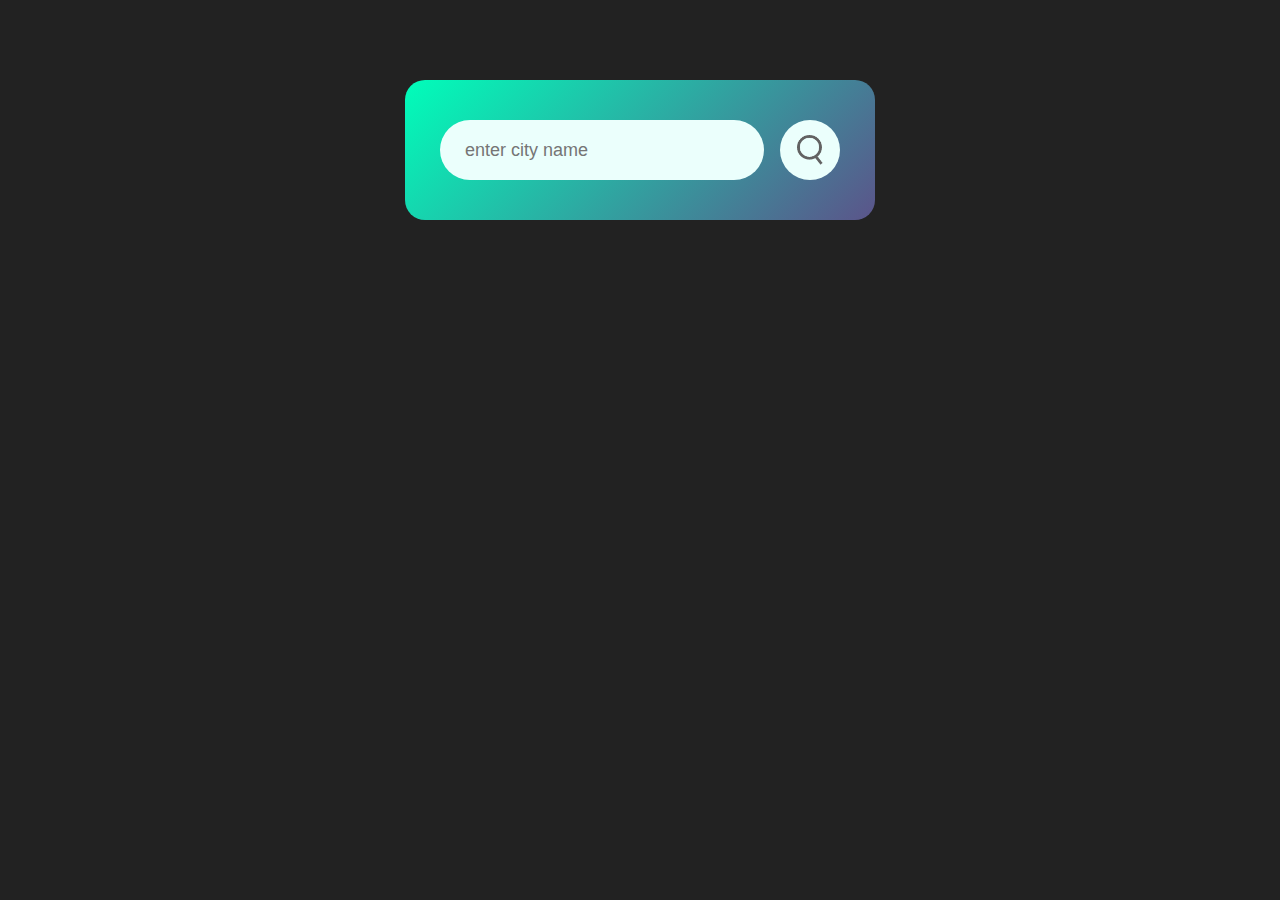
<file: 1st project Weather/index.html>
<!DOCTYPE html>
<html lang="en">
<head>
    <meta charset="UTF-8">
    <meta name="viewport" content="width=device-width, initial-scale=1.0">
    <title>Weather</title>
    <link rel="stylesheet" href="style.css">
</head>
<body>
    <div class="card">
        <div class="search">
            <input type="text" placeholder="enter city name " spellcheck="false">
            <button><img src="images/search.png"></button>
        </div>
        <div class="error">
            <p>City Not Fount</p>
        </div>
        <div class="weather">
            <img src="images/clouds.png" class="weather-icon">
            <h1 class="temp">22°C</h1>
            <h2 class="city">New York</h2>
            <div class="details">
                <div class="col">
                    <img src="images/humidity.png">
                    <div>
                        <p class="humidity">50%</p>
                        <p>Humidity</p>
                    </div>
                </div>

                <div class="col">
                    <img src="images/wind.png">
                    <div>
                        <p class="wind-speed">15 km/h</p>
                        <p>Wind-Speed</p>
                    </div>
                </div>

            </div>
        </div>
    </div>
   
</body>
<script>
    // https://api.openweathermap.org/data/2.5/weather?q=india&appid=59372261a0aee99a85e3ccb9272b1058&units=metric
    // https://api.openweathermap.org/data/2.5/weather?&units=metric&q=banglore&appid59372261a0aee99a85e3ccb9272b1058

    const apiKey = "59372261a0aee99a85e3ccb9272b1058";
    const apiUrl = "https://api.openweathermap.org/data/2.5/weather?&units=metric&q=";
    const weatherImg = document.querySelector('.weather-icon');

    const searchBar = document.querySelector('.search input');
    const searchBtn = document.querySelector('.search button');

    async function showWeather(city) {
        
        const response = await fetch(apiUrl+city+`&appid=${apiKey}`);
        let data = await response.json();

        console.log(data);
        if(response.status == 404 ){
            document.querySelector('.error').style.display = "block";
            document.querySelector('.weather').style.display = "none";
        }

        else{
            document.querySelector('.city').innerHTML = data.name;
            document.querySelector('.temp').innerHTML = Math.round(data.main.temp)+"°C";
            document.querySelector('.humidity').innerHTML = data.main.humidity+"%";
            document.querySelector('.wind-speed').innerHTML = data.wind.speed+"km/h";

            if(data.weather[0].main == 'Clear'){
                weatherImg.src = 'images/clear.png'
            }
            else if(data.weather[0].main == 'Clouds'){
                weatherImg.src = 'images/clouds.png'
            }
            else if(data.weather[0].main == 'Drizzle'){
                weatherImg.src = 'images/drizzle.png'
            }
            else if(data.weather[0].main == 'Mist'){
                weatherImg.src = 'images/mist.png'
            }
            else if(data.weather[0].main == 'Snow'){
                weatherImg.src = 'images/snow.png'
            }
            else if(data.weather[0].main == 'Rain'){
                weatherImg.src = 'images/rain.png'
            }

            document.querySelector('.weather').style.display = 'block'; 
            document.querySelector('.error').style.display = "none"

        }
        
    }
    
    searchBtn.addEventListener('click',()=>{
        showWeather(searchBar.value);
    })
</script>
</html>
</file>
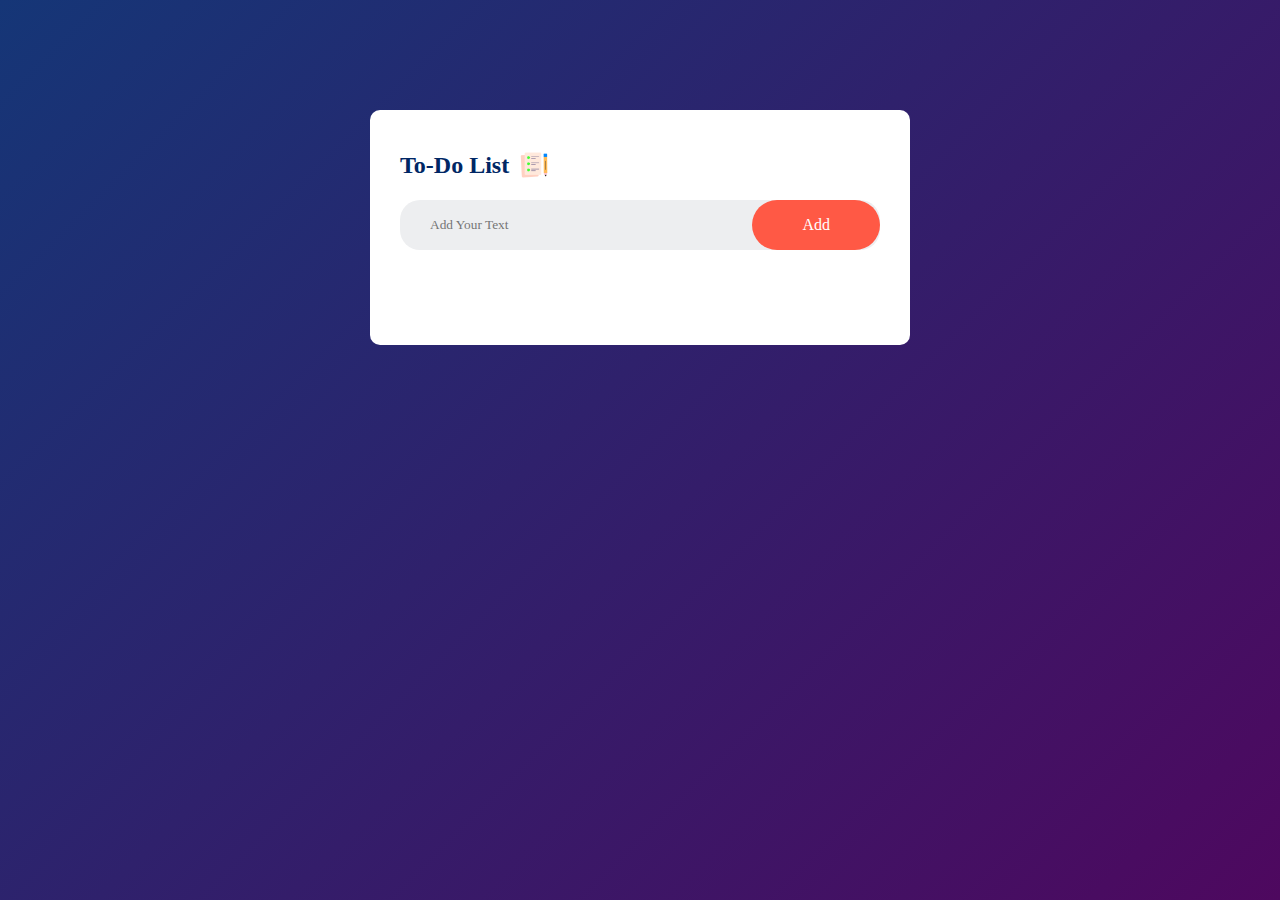
<file: 2d project-To-do-List/index.html>
<!DOCTYPE html>
<html lang="en">
<head>
    <meta charset="UTF-8">
    <meta name="viewport" content="width=device-width, initial-scale=1.0">
    <title>To-Do-List</title>
    <link rel="stylesheet" href="style.css">
</head>
<body>
    <div class="container">
        <div class="todo-app">
            <h2>To-Do List <img src="images/icon.png" ></h2>
            <div class="row">
                <input type="text" id="input-box" placeholder="Add Your Text">
                <button onclick="addtask()">Add</button>
            </div>
            <ul id="list-container">
                
            </ul>
        </div>
    </div>
</body>

<script>
    const inputBox = document.querySelector('#input-box');
    const listContainer = document.querySelector('#list-container');

    function addtask(){
        if(inputBox.value === ''){
            alert('You Must Write Something!')
        }
        else{
            let li = document.createElement('li');
            li.innerHTML = inputBox.value;
            listContainer.appendChild(li);
            let span = document.createElement('span');
            span.innerHTML = '\u00d7';
            li.appendChild(span)
        }
        inputBox.value = '';
        saveData();
    }

    listContainer.addEventListener('click',function(e){
        if (e.target.tagName === 'LI') {
            e.target.classList.toggle('checked');
            saveData();
        }
        else if(e.target.tagName === 'SPAN'){
            e.target.parentElement.remove()
            saveData();
        }
    },false)

    function saveData(){
        localStorage.setItem("data",listContainer.innerHTML);
    }
    function showData(){
        listContainer.innerHTML = localStorage.getItem("data");
    }
    showData();

</script>
</html>
</file>
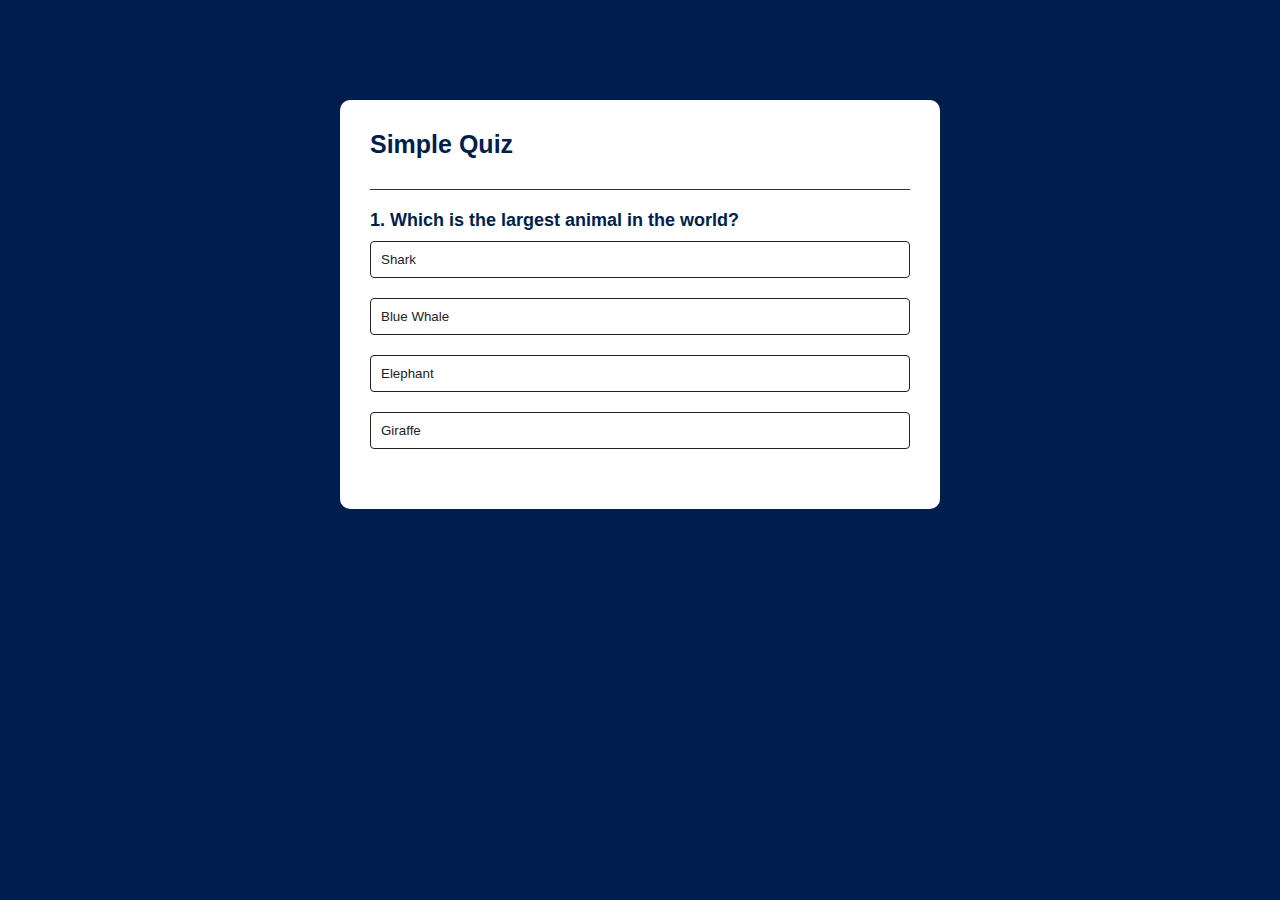
<file: 3rd project Quiz App/index.html>
<!DOCTYPE html>
<html lang="en">
<head>
    <meta charset="UTF-8">
    <meta name="viewport" content="width=device-width, initial-scale=1.0">
    <title>Quiz App</title>
    <link rel="stylesheet" href="style.css">
</head>
<body>
    <div class="app">
        <h1>Simple Quiz</h1>
        <div class="quiz">
            <h2 id="question">Ouestion goes here</h2>
            <div class="answer-button">
                <button class="btn">Answer 1</button>
                <button class="btn">Answer 2</button>
                <button class="btn">Answer 3</button>
                <button class="btn">Answer 4</button>
            </div>
            <button id="next-btn">NEXT</button>
        </div>
    </div>
</body>
<script src="script.js"></script>
</html>
</file>
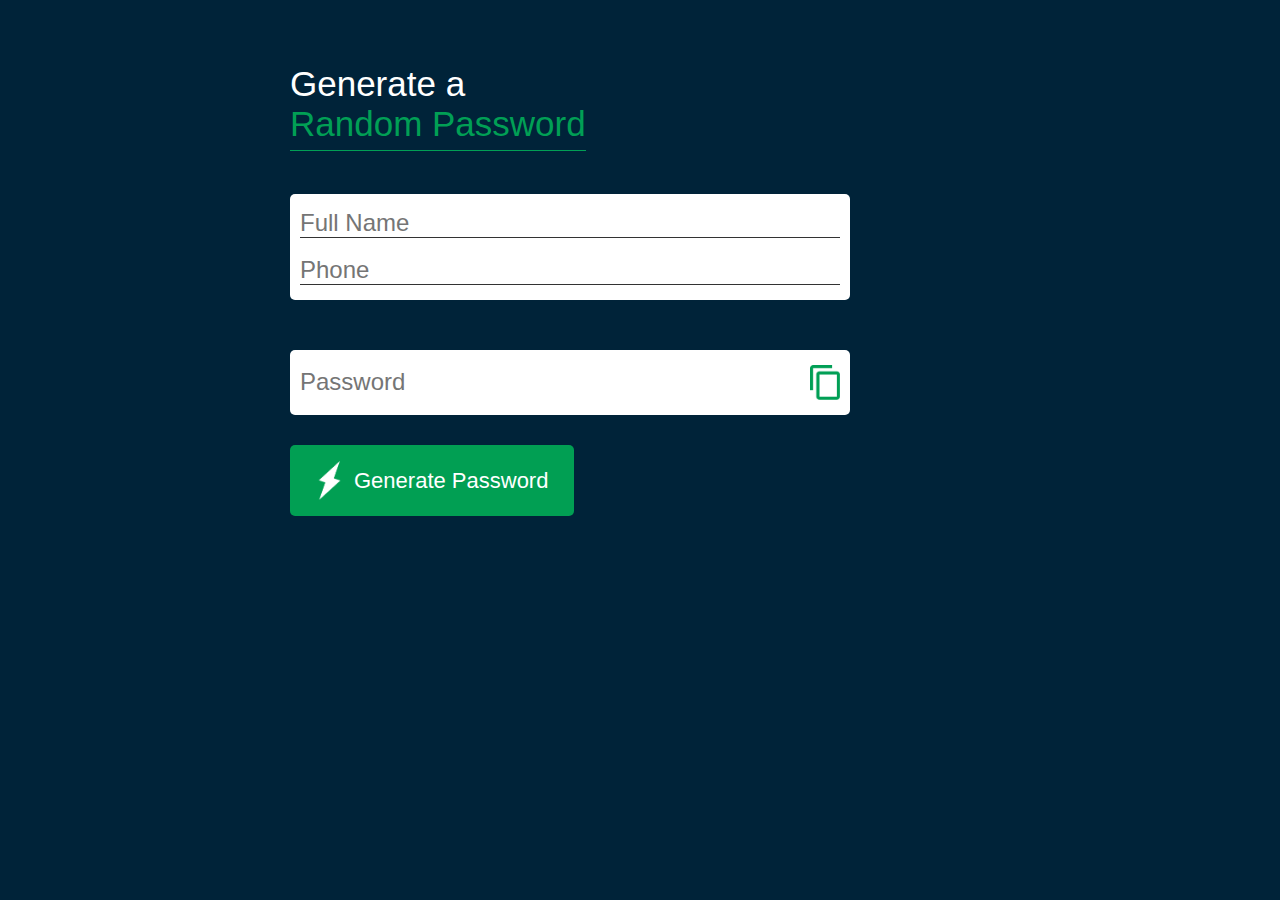
<file: 4th project password generater/index.html>
<!DOCTYPE html>
<html lang="en">
<head>
    <meta charset="UTF-8">
    <meta name="viewport" content="width=device-width, initial-scale=1.0">
    <title>Password Generater</title>
    <link rel="stylesheet" href="style.css">
</head>
<body>

    <div class="container">
        <h1>Generate a <br> <span>Random Password</span></h1>
        <div class="displayInput">
        <input type="text" id="user" placeholder="Full Name"><br>
        <input type="tel" id="Pnumber" placeholder="Phone" >
        </div>
        <div class="display">
            <input type="text" id="password" placeholder="Password">
            <img src="images/copy.png" onclick="copyPassword()">
        </div>
        <button onclick="generatePassword()"><img src="images/generate.png" >Generate Password</button>
    </div>

</body>
<script>
    const user = document.getElementById('user');
    const number = document.getElementById('Pnumber');
    const specialWord = "@#$%&";
    const passwordBox = document.querySelector('#password');

    function generatePassword(){
        let userValue = user.value;
        let numbersValue = number.value
        const allchars = userValue + numbersValue;
        const length = 8;
        let password = "";
        if(userValue === '' || numbersValue === ''){
            alert('plz fill details first');
        }
        else{
            while(length > password.length)
            { 
                if(password.length == 4){
                    let randomNumber = Math.random()*specialWord.length;
                    password += specialWord[Math.round(randomNumber)-1];
                }
                else{
                    password += allchars[Math.floor(Math.random()*allchars.length)];
                }
            }
            passwordBox.value = password;
            user.value = '';
            number.value = '';
        }
    }

    function copyPassword() {
        passwordBox.select();
        document.execCommand('copy');
    }
 
</script>
</html>
</file>
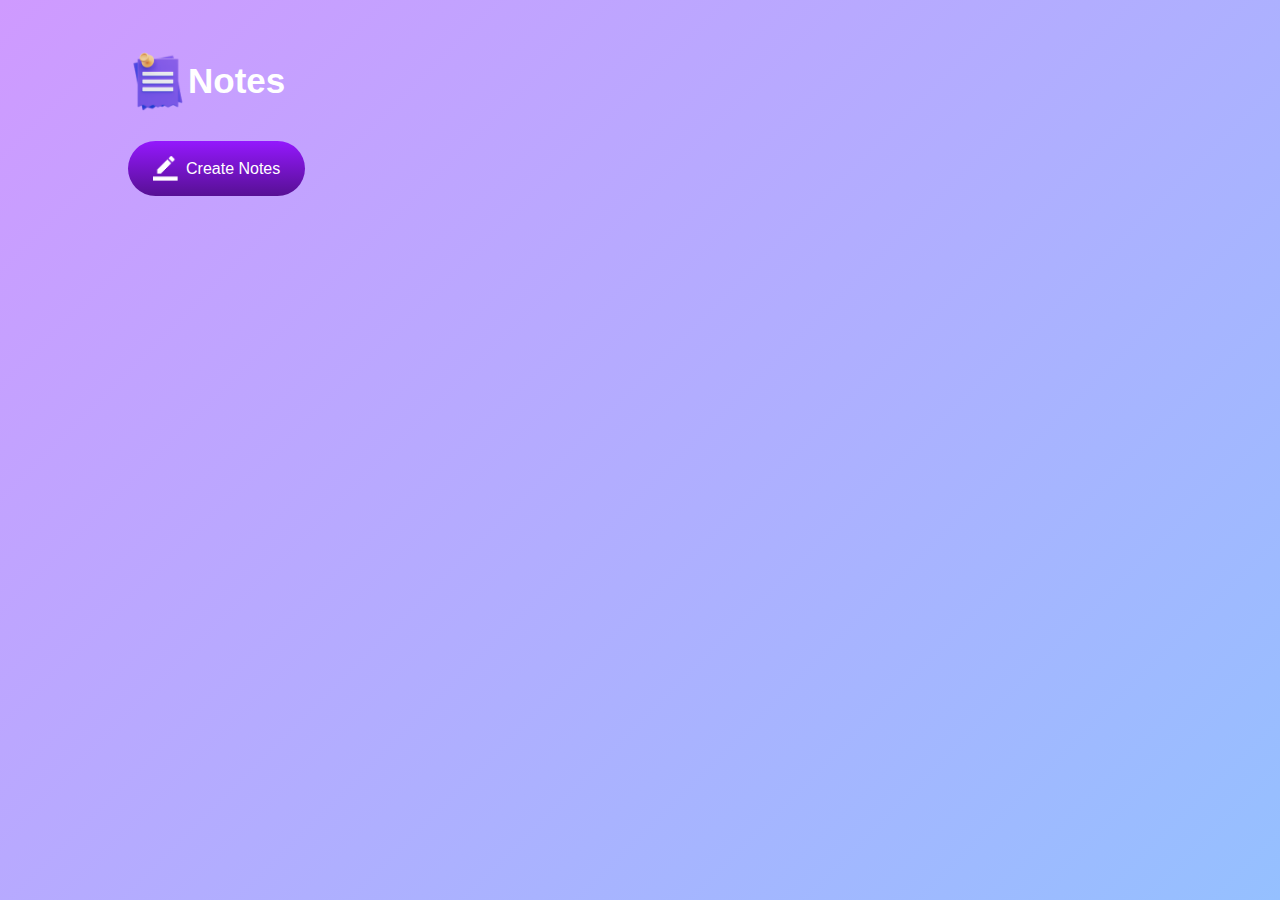
<file: 5th project notesApp/index.html>
<!DOCTYPE html>
<html lang="en">
<head>
    <meta charset="UTF-8">
    <meta name="viewport" content="width=device-width, initial-scale=1.0">
    <title>Notes-App</title>
    <link rel="stylesheet" href="style.css">
</head>
<body>
    <div class="container">
        <h1><img src="images/notes.png">Notes</h1>
        <button class="btn"><img src="images/edit.png">Create Notes</button>
        <div class="notes-container">
            <!-- <p contenteditable="true" class="input-box">
                <img src="images/delete.png">
            </p> -->
        </div>
    </div>
    
</body>
<script src="script.js"></script>
</html>
</file>
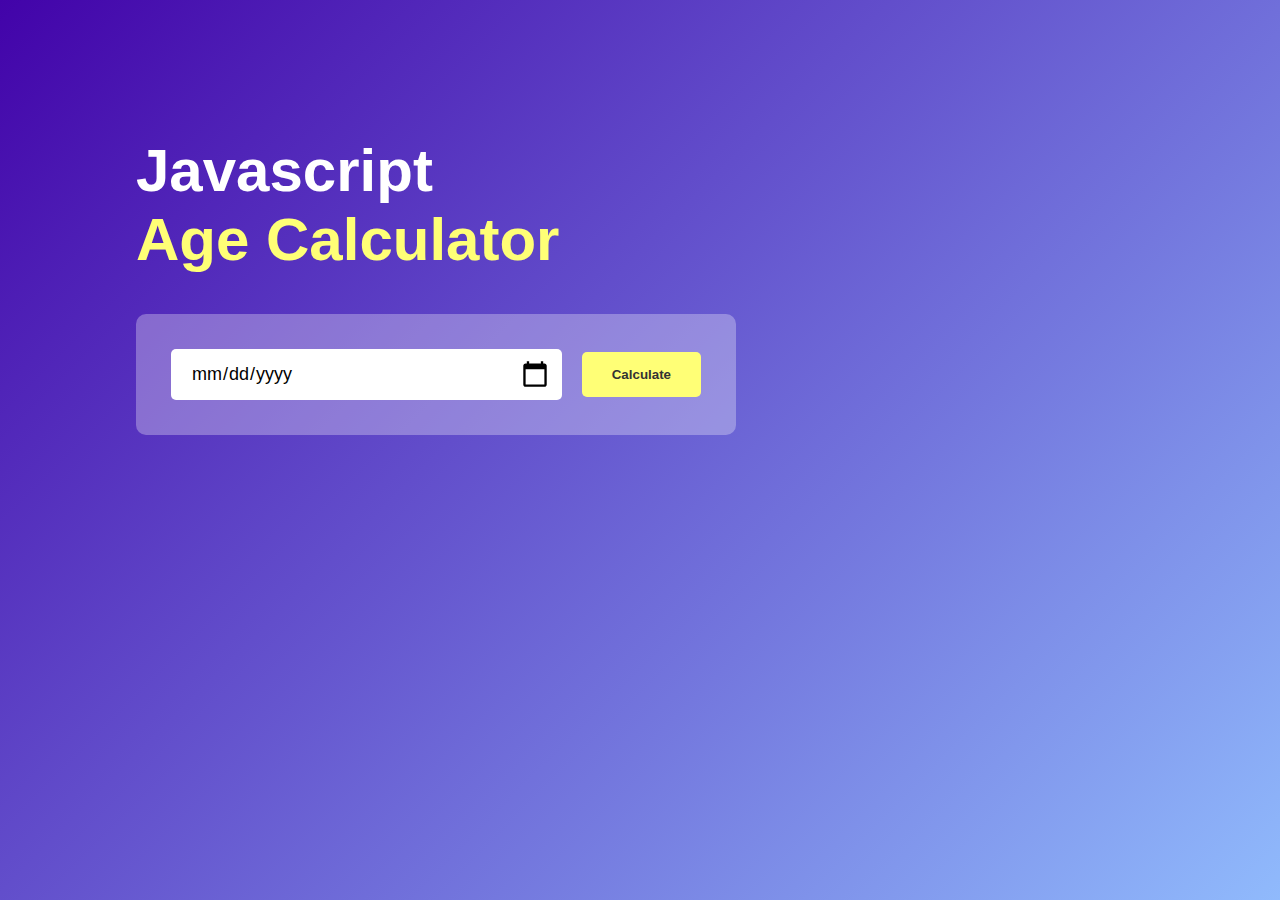
<file: 6th project Age Calculator/index.html>
<!DOCTYPE html>
<html lang="en">
<head>
    <meta charset="UTF-8">
    <meta name="viewport" content="width=device-width, initial-scale=1.0">
    <title>Age Calculater</title>
    <link rel="stylesheet" href="style.css">
</head>
<body>
    <div class="container">
        <div class="calculator">
            <h1>Javascript<br><span>Age Calculator</span></h1>
            <div class="input-box">
                <input type="date" id="date">
                <button onclick="calculateDate()">Calculate</button>
            </div>
            <p id="result"></p>
        </div>
    </div>
</body>
<script src="script.js"></script>
</html>
</file>
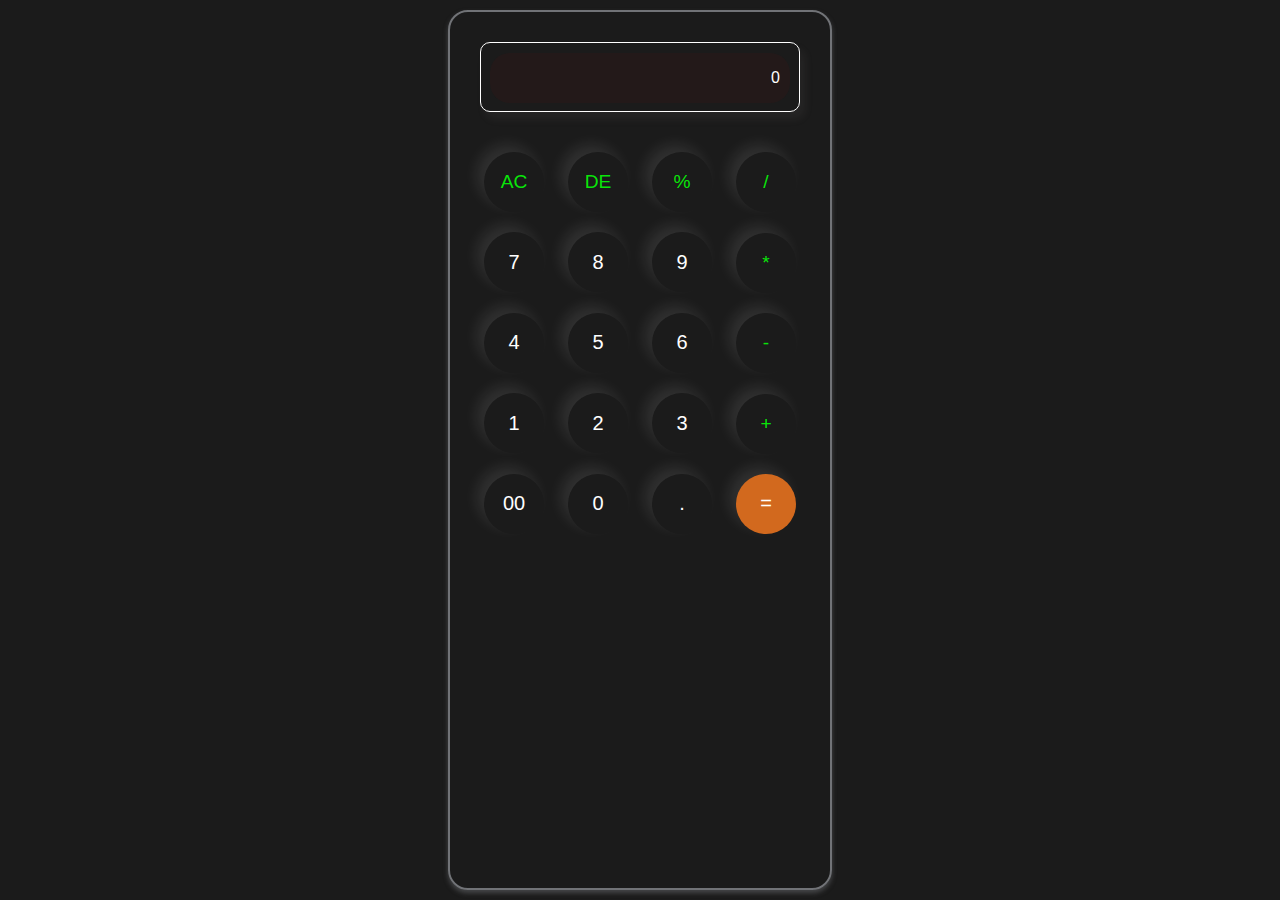
<file: 7th project-calculater/index.html>
<!DOCTYPE html>
<html lang="en">
<head>
    <meta charset="UTF-8">
    <meta name="viewport" content="width=device-width, initial-scale=1.0">
    <title>calculater</title>
    <link rel="stylesheet" href="style.css">
</head>
<body>
    
    <div class="calculater">
        <div class="solve">
            <input type="text" placeholder="0" id="inputBox">
        </div>
        <div class="row">
            <label for="button"><button class="operator" id="ac">AC</button></label>
            <label for="button"><button class="operator" id="del">DE</button></label>
            <label for="button"><button class="operator numbtn" id="per">%</button></label>
            <label for="button"><button class="operator numbtn">/</button>
            </div></label>
        <div class="row">
            <label for="button"><button class="numbtn">7</button></label>
            <label for="button"><button class="numbtn">8</button></label>
            <label for="button"><button class="numbtn">9</button></label>
            <label for="button"><button class="operator numbtn">*</button></label>
        </div>
        <div class="row">
            <label for="button"><button class="numbtn">4</button></label>
            <label for="button"><button class="numbtn">5</button></label>
            <label for="button"><button class="numbtn">6</button></label>
            <label for="button"><button class="operator numbtn">-</button>
            </div></label>
        <div class="row">
            <label for="button"><button class="numbtn">1</button></label>
            <label for="button"><button class="numbtn">2</button></label>
            <label for="button"><button class="numbtn">3</button></label>
            <label for="button"><button class="operator numbtn">+</button></label>
        </div>
        <div class="row">
            <label for="button"><button class="numbtn">00</button></label>
            <label for="button"><button class="numbtn">0</button></label>
            <label for="button"><button class="numbtn">.</button></label>
            <label for="button"><button class="Equalbtn" id="eqbtn">=</button></label>
        </div>
    </div>
    <script src="script.js"></script>
</body>
</html>
</file>
<file: 1st project Weather/style.css>
*{
    margin: 0%;
    padding: 0%;
    box-sizing: border-box;
    font-family: 'Poppins',sans-serif;
}
body{
    background: #222;
}
.card{
    width: 90%;
    max-width: 470px;
    background: linear-gradient(135deg, #00feba, #5b548a);
    color: rgb(254, 253, 253);
    margin: 80px auto 0;
    border-radius: 20px;
    padding: 40px 35px;
    text-align: center;
}
.search{
    width: 100%;
    display: flex;
    align-items: center;
    justify-content: space-between;
}
.search input{
    border: 0;
    outline: 0;
    background: #ebfffc;
    color: #555;
    padding: 10px 25px;
    height: 60px;
    border-radius: 30px;
    flex: 1;
    margin-right: 16px;
    font-size: 18px;
}
.search button{
    border: 0;
    outline: 0;
    background-color: #ebfffc;
    border-radius: 50%;
    width: 60px;
    height: 60px;
    cursor: pointer;
    display: flex;
    justify-content: center;
    flex-direction: column;
    align-items: center;

}
.search button img{
    height: 30px;
}
.weather-icon{
    width: 170px;
    margin-top: 30px;
}
.weather h1{
    font-size: 80px;
    font-weight: 500;
}
.weather h2{
    font-size: 45px;
    font-weight: 400;
    margin-top: -10px;
}
.details{
    display: flex;
    align-items: center;
    justify-content: space-between;
    padding: 0 20px;
    margin-top: 50px;

}
.col{
    display: flex;
    align-items: center;
    text-align: left;
}
.col img{
    width: 40px;
    margin-right: 10px;
}
.humidity, .wind-speed{
    font-size: 28px;
    margin-top: -6px;
}
.weather{
    display: none;
}
.error{
    text-align: left;
    margin-left: 10px;
    font-size: 14px;
    margin-top: 10px;
    display: none;
}
</file>
<file: 2d project-To-do-List/style.css>
*{
    margin: 0%;
    padding: 0%;
    font-family: 'poppins','sans-serif';
    box-sizing: border-box;
}
.container{
    width: 100%;
    min-height: 100vh;
    background: linear-gradient(135deg,#153677,#4e085f);
    padding: 10px;
}
.todo-app{
    width: 100%;
    max-width: 540px;
    background-color: #fff;
    margin: 100px auto 20px;
    padding: 40px 30px 70px;
    border-radius: 10px;
}
.todo-app h2{
    color: #002765;
    display: flex;
    align-items: center;
    margin-bottom: 20px;
}
.todo-app h2 img{
    width: 30px;
    margin-left: 10px;
}
.row{
    display: flex;
    align-items: center;
    justify-content: space-between;
    background-color: #edeef0;
    border-radius: 20px;
    padding-left: 20px;
    margin-bottom: 25px;
}
.row input{
    flex: 1;
    border: none;
    outline: none;
    background: transparent;
    padding: 10px;
    font-weight: 14px;
}
.row button{
    border: none;
    outline: none;
    padding: 16px 50px;
    background: #ff5945;
    color: #fff;
    font-size: 16px;
    cursor: pointer;
    border-radius: 40px;
}
ul li{
    list-style: none;
    font-size: 17px;
    cursor: pointer;
    padding: 12px 8px 12px 50px;
    user-select: none;
    position: relative;
}
ul li::before{
    content: '';
    position: absolute;
    height: 28px;
    width: 28px;
    border-radius: 50%;
    background-image: url(images/unchecked.png);
    background-size: cover;
    background-position: center;
    top: 12px;
    left: 8px;
}
ul li.checked{
    color: #555;
    text-decoration: line-through;

}
ul li.checked::before{
    background-image: url(images/checked.png);
}
ul li span{
    position: absolute;
    right: 0;
    top: 5px;
    width: 40px;
    height: 40px;
    font-size: 22px;
    color: #555;
    line-height: 40px;
    text-align: center;
}
ul li span:hover{
    background: #edeefe;
    border-radius: 50%;
}
</file>
<file: 3rd project Quiz App/style.css>
*{
    margin: 0%;
    padding: 0%;
    font-family: sans-serif,'Poppins';
    box-sizing: border-box;
}
body{
    background: #001e4d;
}
.app{
    background: #fff;
    width: 90%;
    max-width: 600px;
    border-radius: 10px;
    padding: 30px;
    margin: 100px auto 0;
}
.app h1{
    font-size: 25px;
    color: #001e4d;
    font-weight: 600;
    border-bottom: 1px solid #333;
    padding-bottom: 30px;
}
.quiz{
    padding: 20px 0;
}
.quiz h2{
    font-size: 18px;
    color: #001e4d;
    font-weight: 600;
}
.btn{
    background: #fff;
    color: #222;
    font-weight: 500;
    width: 100%;
    border: 1px solid #222;
    padding: 10px;
    margin: 10px 0;
    text-align: left;
    border-radius: 4px;
    cursor: pointer;
    transition: all 0.3s;
}
.btn:hover:not([disabled]){
    background: #222;
    color: #fff;
}
.btn:disabled{
    cursor: no-drop;
}
#next-btn{
    background: #001e4d;
    color: #fff;
    font-weight: 500;
    width: 150px;
    border: 0;
    padding: 10px;
    margin: 20px auto 0;
    border-radius: 4px;
    cursor: pointer;
    display: none;
}
.correct{
    background: #9aeabc;
}
.incorrect{
    background: #ff9393;
}
</file>
<file: 4th project password generater/style.css>
*{
    margin:0%;
    padding: 0%;
    font-family: 'poppins',sans-serif;
    box-sizing: border-box;
}
body{
    background: #002339;
    color: #fff;
    display: flex;
    align-items: center;
    justify-content: center;
}
.container{
    margin-top: 5%;
    width: 90%;
    max-width: 700px;
    
}
.displayInput{
    width: 80%;
    margin-top: 50px;
    margin-bottom: 30px;
    background: #fff;
    color: #333;
    display: flex;
    flex-direction: column;
    padding: 15px 10px;
    border-radius: 5px;
}
.displayInput input{
    border: 0;
    outline: 0;
    font-size: 24px;
    border-bottom: 1px solid #333;
}
.display{
    width: 80%;
    margin-top: 50px;
    margin-bottom: 30px;
    background: #fff;
    color: #333;
    display: flex;
    align-items: center;
    justify-content: space-between;
    padding: 15px 10px;
    border-radius: 5px;
}
.container h1{
    font-weight: 400;
    font-size: 35px;
}
.container h1 span{
    color: #019f55;
    border-bottom: 1px solid #019f55;
    padding-bottom: 7px;
}
.display img{
    width: 30px;
    cursor: pointer;
}
.display input{
    border: 0;
    outline: 0;
    font-size: 24px;
}
.container button img{
    width: 28px;
    margin-right: 10px;
}
.container button{
    border: 0;
    outline: 0;
    background: #019f53;
    color: #fff;
    font-size: 22px;
    font-weight: 300px;
    display: flex;
    align-items: center;
    justify-content: center;
    padding: 16px 26px;
    border-radius: 5px;
    cursor: pointer;
}
</file>
<file: 5th project notesApp/style.css>
*{
    margin: 0%;
    padding: 0%;
    font-family: 'Poppins',sans-serif;
    box-sizing: border-box;
}
.container{
    width: 100%;
    min-height: 100vh;
    background: linear-gradient(135deg,#cf9aff,#95c0ff);
    color: #fff;
    padding-top: 4%;
    padding-left: 10%;
}
.container h1{
    display: flex;
    align-items: center;
    font-size: 35px;
    font-weight: 600;
}
.container h1 img{
    width: 60px;
}
.container button img{
    width: 25px;
    margin-right: 8px;
}
.container button{
    display: flex;
    align-items: center;
    background: linear-gradient(#9418fd,#571094);
    color: #fff;
    font-size: 16px;
    outline: 0;
    border: 0;
    border-radius: 40px;
    padding: 15px 25px;
    margin: 30px 0 20px;
    cursor: pointer;
}
.input-box{
    position: relative;
    width: 100%;
    max-width: 500px;
    min-height: 150px;
    background: #fff;
    color: black;
    padding: 20px;
    margin: 20px 0;
    outline: none;
    border-radius: 5px;
}
.input-box img{
    width: 25px;
    position: absolute;
    bottom: 15px;
    right: 15px;
    cursor: pointer;
}
</file>
<file: 6th project Age Calculator/style.css>
* {
    font-family: 'Poppins', sans-serif;
    margin: 0%;
    padding: 0%;
    box-sizing: border-box;
}

.container {
    width: 100%;
    height: 100vh;
    background: linear-gradient(135deg, #4203a9, #90bafc);
    color: #fff;
    padding: 10px;
}

.calculator {
    width: 100%;
    max-width: 600px;
    margin-left: 10%;
    margin-top: 10%;
}

.calculator h1 {
    font-size: 60px;
}

.calculator h1 span {
    color: #ffff76;
}

.input-box {
    margin: 40px 0;
    padding: 35px;
    border-radius: 10px;
    background: rgba(255, 255, 255, 0.3);
    display: flex;
    align-items: center;
}

.input-box input {
    flex: 1;
    margin-right: 20px;
    padding: 14px 20px;
    border: 0;
    outline: 0;
    font-size: 18px;
    border-radius: 5px;
    position: relative;
}

.input-box button {
    background: #ffff76;
    border: 0;
    outline: 0;
    padding: 15px 30px;
    border-radius: 5px;
    font-weight: 550;
    color: #333;
    cursor: pointer;
}

.input-box input::-webkit-calendar-picker-indicator {
    top: 0;
    bottom: 0;
    right: 0;
    left: 0;
    width: auto;
    height: auto;
    position: absolute;
    background-position: calc(100% - 10px);
    background-size: 30px;
    cursor: pointer;
}
#result{
    font-size: 20px;
}
#result span{
    color: #ffff76;
}
</file>
<file: 7th project-calculater/style.css>
*{
    margin: 0%;
    padding: 0%;
    box-sizing: border-box;
}
body{
    width: 100%;
    height: 100vh;
    padding: 10px;
    display: flex;
    justify-content: center;
    text-align: center;
    background-color: rgba(0, 0, 0, 0.895);
}
.calculater{
    border: 2px solid #717377;
    padding: 20px;
    border-radius: 20px;
    background-color: transparent;
    box-shadow: 0px 3px 5px rgba(113, 115, 119,0.5);
}
 .solve{
    width: 320px;
    height: 70px;
    border: 1px solid white;
    display: flex;
    justify-content: center;
    margin: 10px;
    margin-bottom: 30px;
    border-radius: 10px;
    background:transparent;
    box-shadow: 5px 7px 8px rgba(137, 126, 126, 0.1);
}
input{
    width: 300px;
    height: 50px;
    margin-top: 10px;
    padding: 10px;
    border: none;
    border-radius: 20px;
    text-align: right;
    font-size: 1rem;
    background-color: rgba(46, 24, 24, 0.456);
    cursor: pointer;
    color: #fff;
}
::-webkit-input-placeholder{
    color:#fff;
}
button{
    border: none;
    width: 60px;
    height: 60px;
    margin: 10px;
    border-radius: 50%;
    background: transparent;
    color: #fff;
    font-size: 20px;
    box-shadow: -7px -7px 15px rgba(255,255,255,0.1);
    cursor: pointer;
}
.operator{
    font-size: 10px;
    color: rgba(9, 236, 9, 0.979);
    font-size: 1.2rem;
}
.Equalbtn{
    background-color: chocolate;
}
</file>
